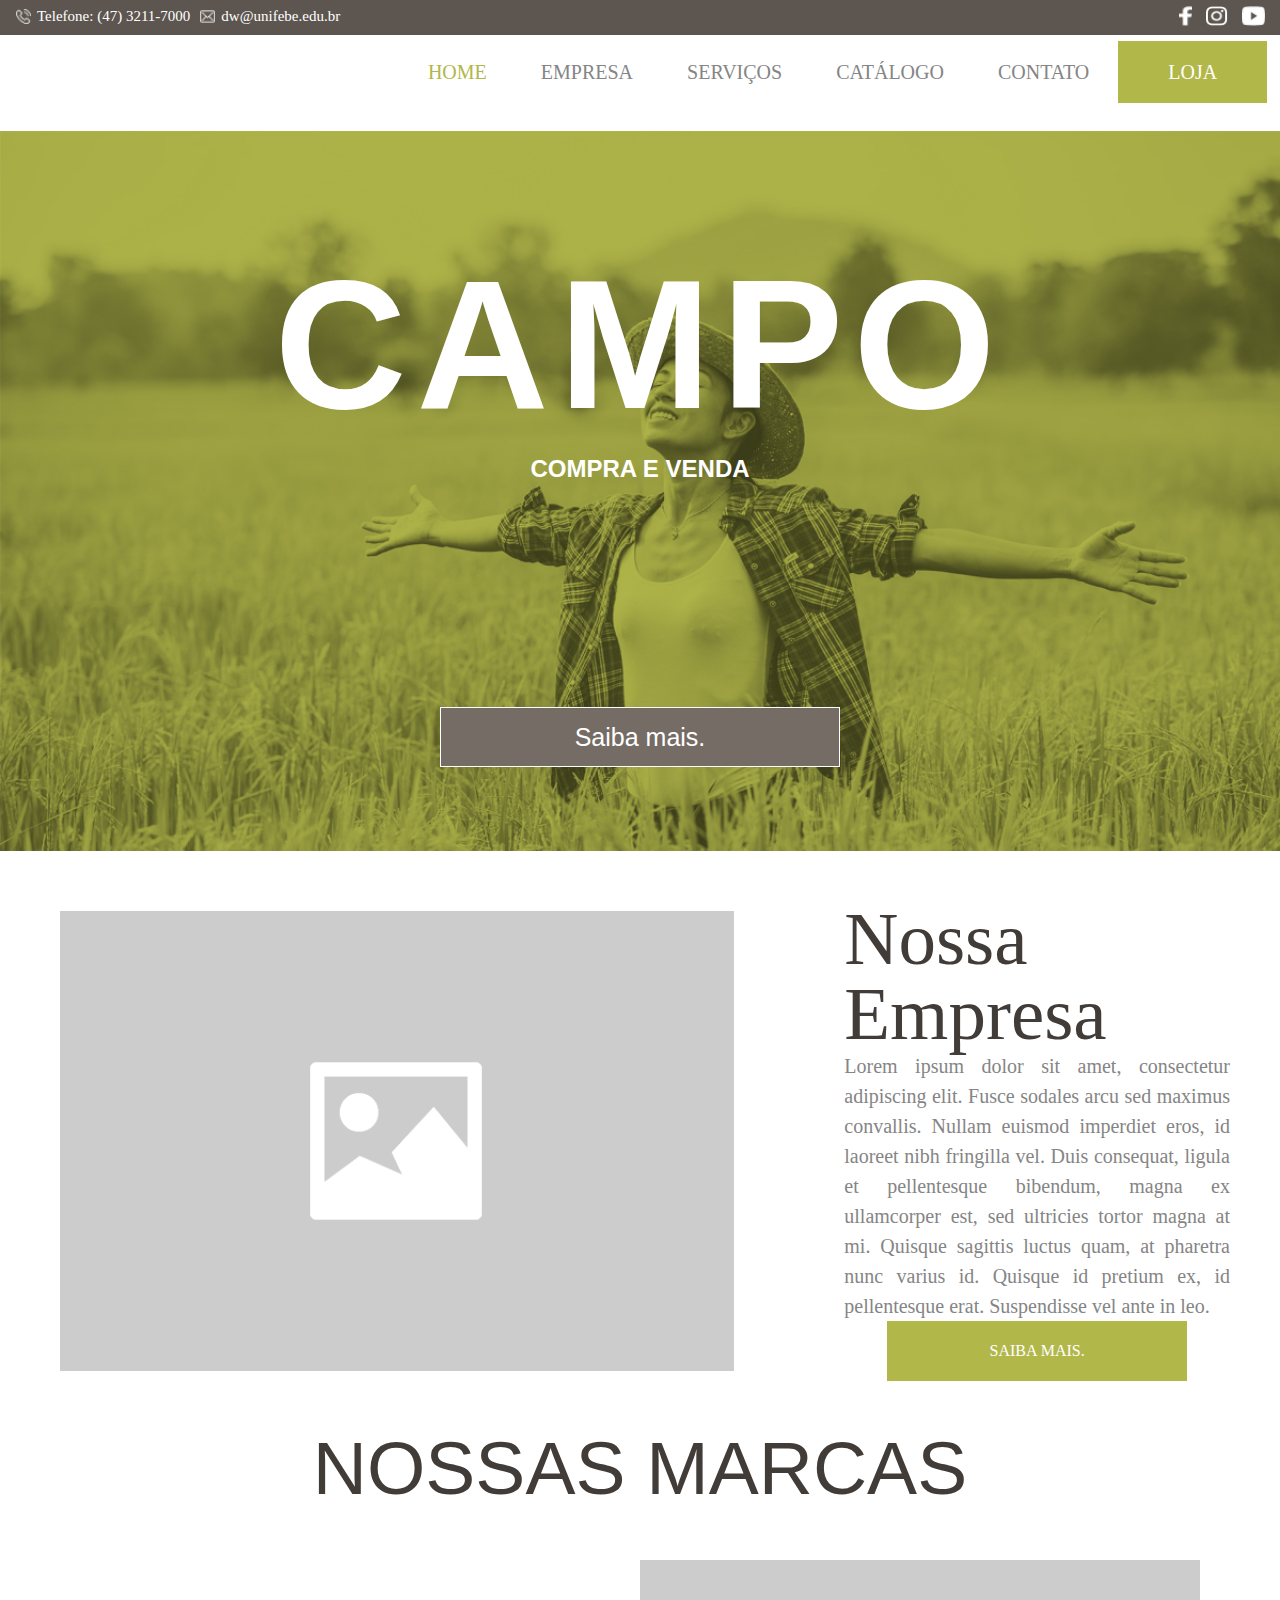
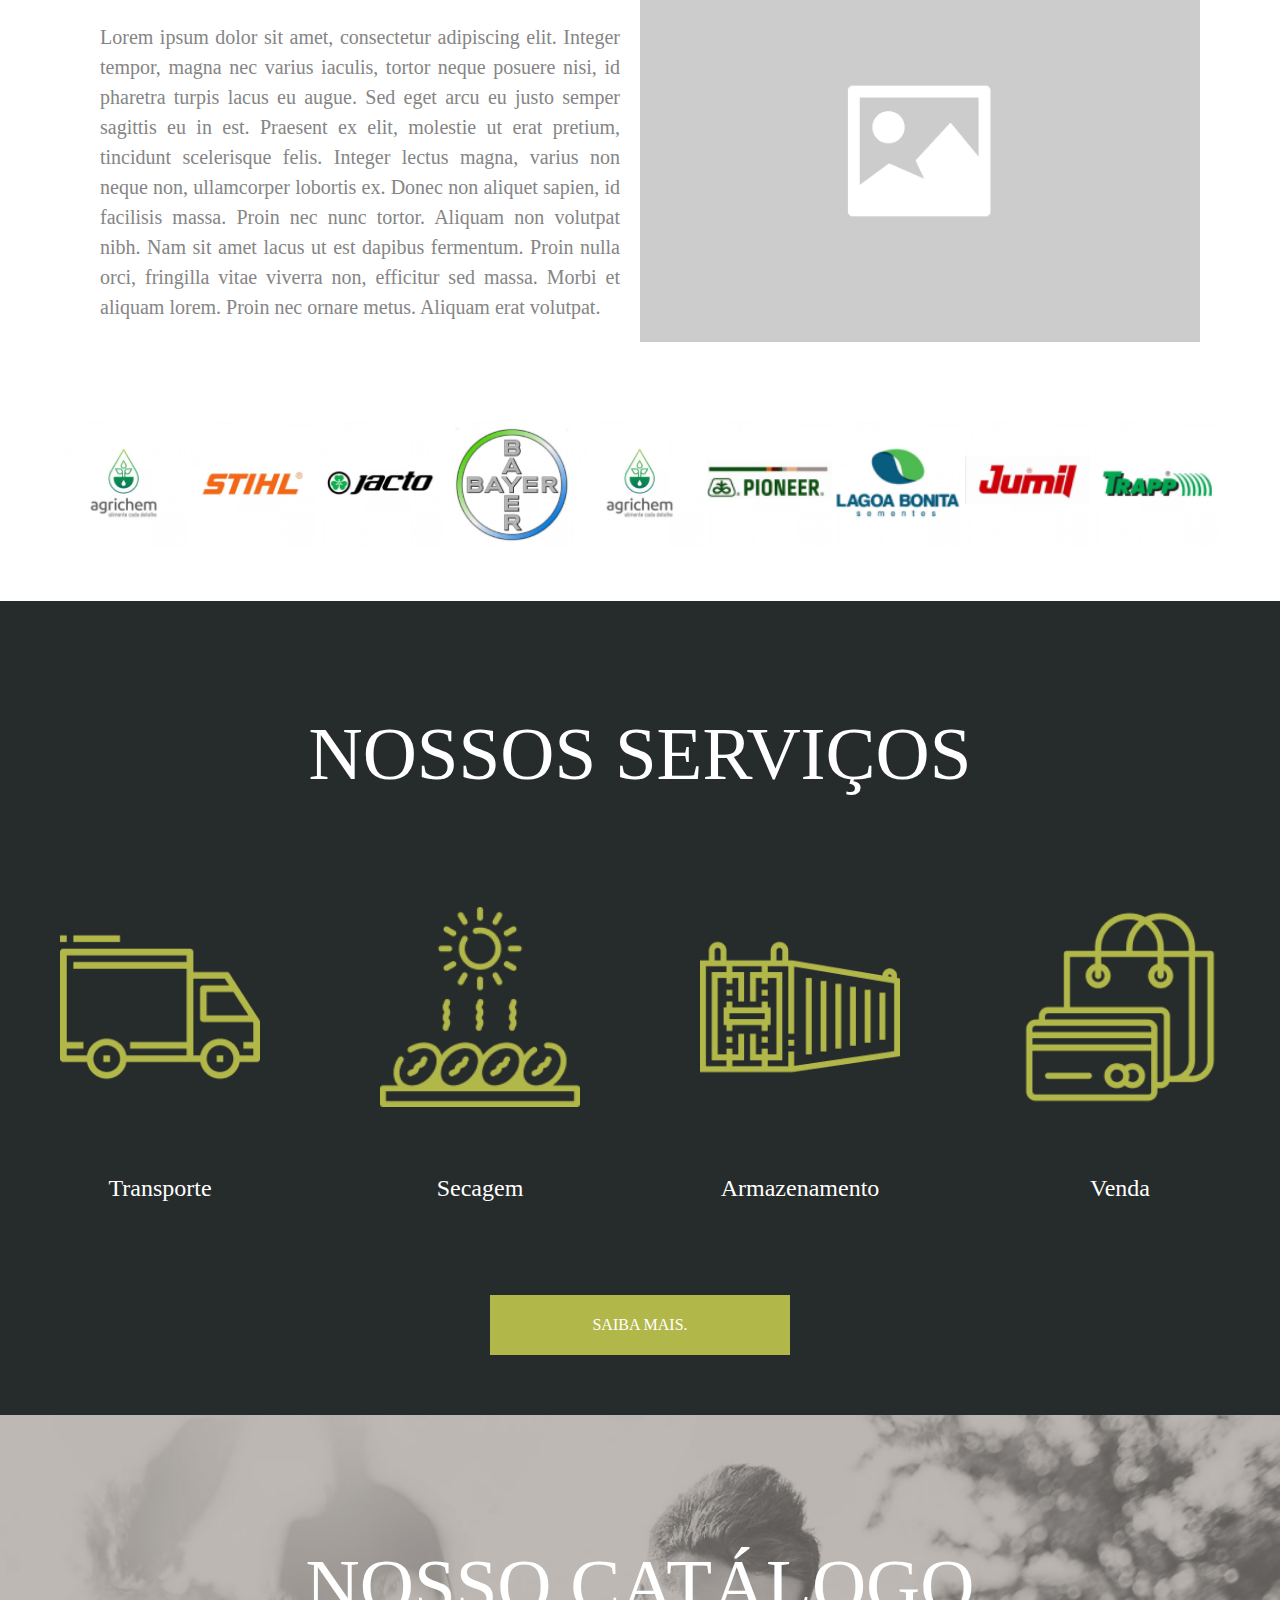
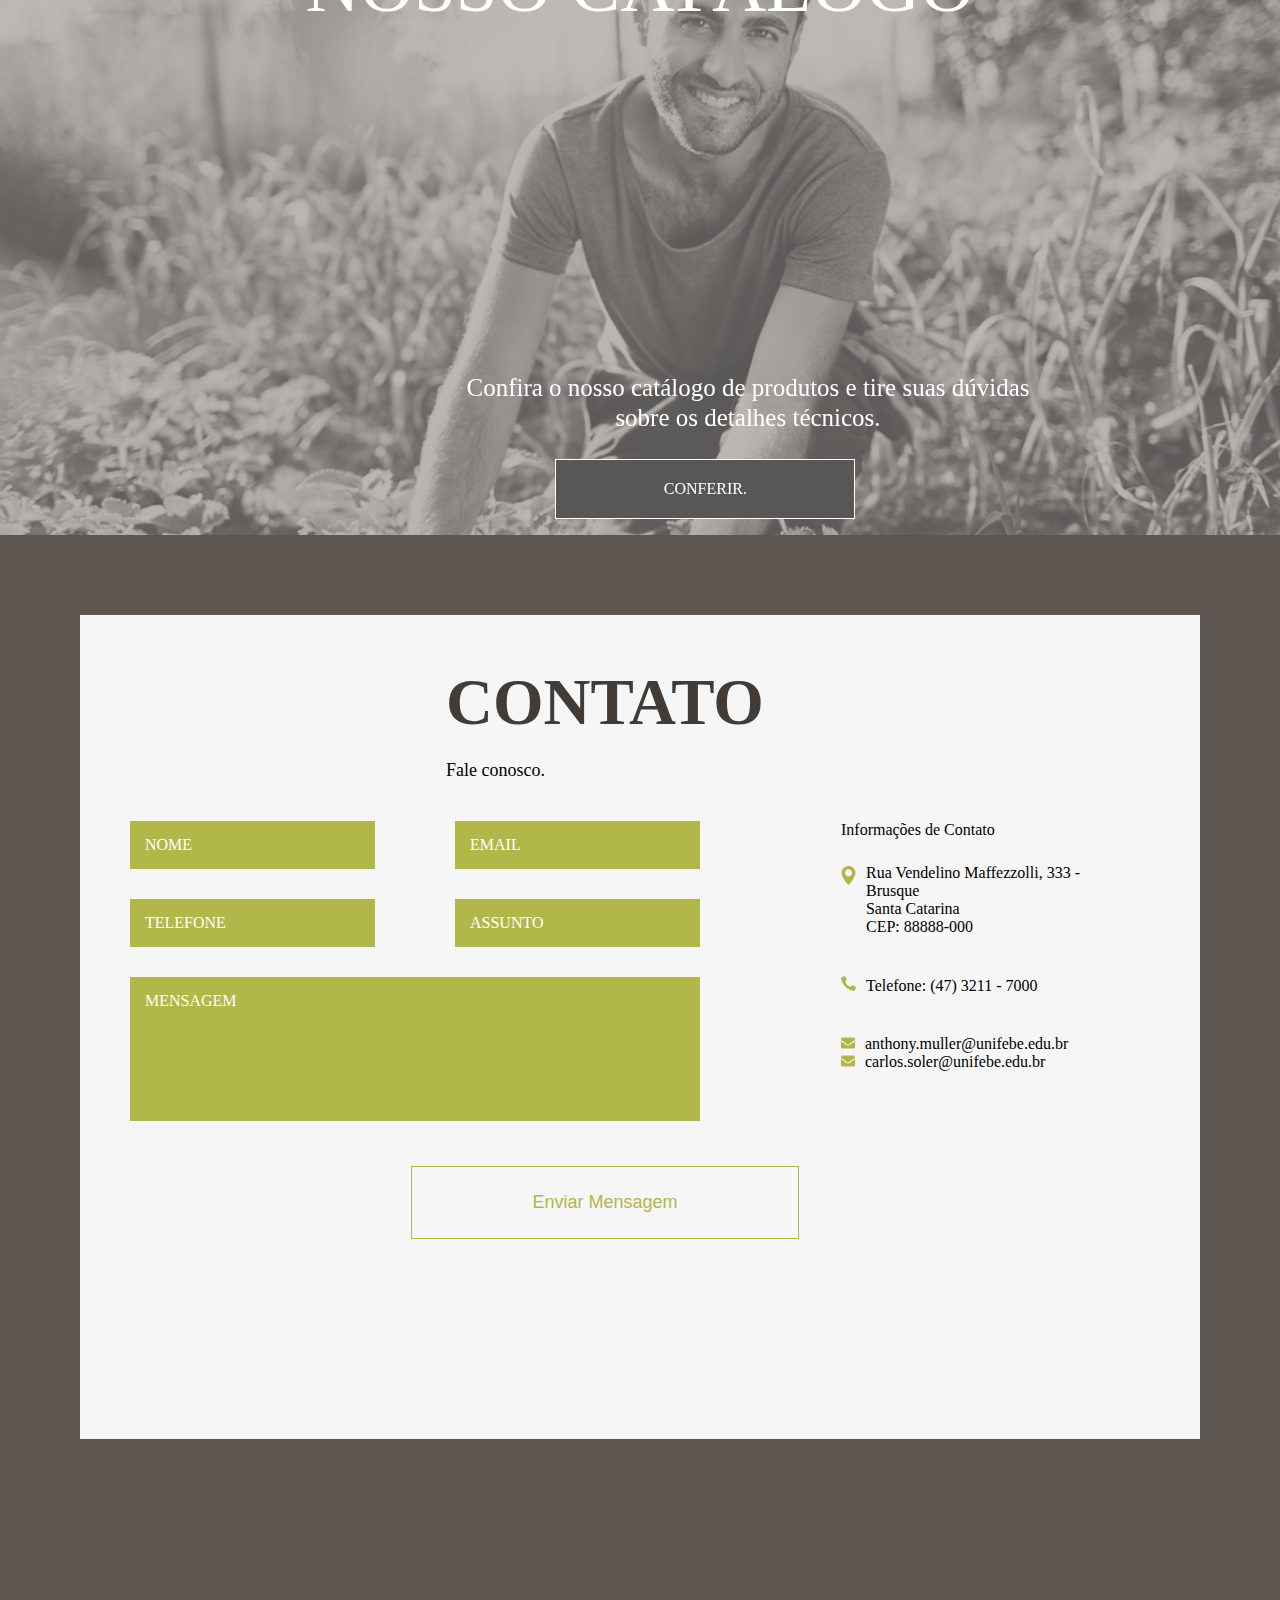
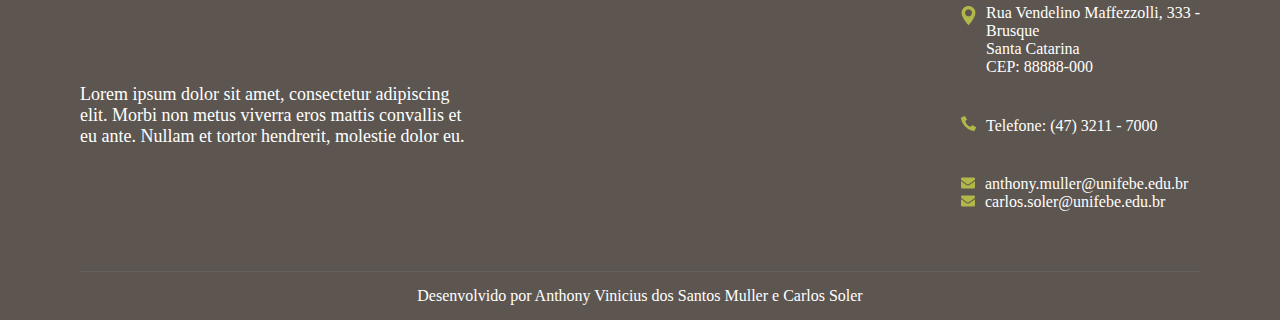
<file: index.html>
<!DOCTYPE html>
<html lang="pt-br">
<head>
    <meta charset="UTF-8">
    <meta http-equiv="X-UA-Compatible" content="IE=edge">
    <meta name="viewport" content="width=device-width, initial-scale=1.0">
    <link rel="stylesheet" href="index.css">
    <script src="./header/element.js"></script>
    <script src="./footer/element.js"></script>
    <script src="./banner/element.js"></script>
    <script src="./form/element.js"></script>

    <title>Inicio</title>
</head>
<body>
    <app-header></app-header>

    <main>
        <session id="banner-main">
            <div class="banner-content">
                <h1>CAMPO</h1>
                <h2>COMPRA E VENDA</h2>
                <button href="">Saiba mais.</button>
            </div>
        </session>

        <section class="our-company">
            <img src="./resources/images/nothing.svg" alt="not loaded">

            <div>
                <h2>Nossa Empresa</h2>
                <p>Lorem ipsum dolor sit amet, consectetur adipiscing elit. Fusce sodales arcu sed maximus convallis. Nullam euismod imperdiet eros, id laoreet nibh fringilla vel. Duis consequat, ligula et pellentesque bibendum, magna ex ullamcorper est, sed ultricies tortor magna at mi. Quisque sagittis luctus quam, at pharetra nunc varius id. Quisque id pretium ex, id pellentesque erat. Suspendisse vel ante in leo.</p>
                <!-- TODO - Centralizar melhor o botao -->
                <a class="default-btn" href="company.html">SAIBA MAIS.</a>
            </div>
        </section>
        
        <section class="our-brands-container">
            <h1>NOSSAS MARCAS</h1>
            <div class="our-brands">
                <p>Lorem ipsum dolor sit amet, consectetur adipiscing elit. Integer tempor, magna nec varius iaculis, tortor neque posuere nisi, id pharetra turpis lacus eu augue. Sed eget arcu eu justo semper sagittis eu in est. Praesent ex elit, molestie ut erat pretium, tincidunt scelerisque felis. Integer lectus magna, varius non neque non, ullamcorper lobortis ex. Donec non aliquet sapien, id facilisis massa. Proin nec nunc tortor. Aliquam non volutpat nibh. Nam sit amet lacus ut est dapibus fermentum. Proin nulla orci, fringilla vitae viverra non, efficitur sed massa. Morbi et aliquam lorem. Proin nec ornare metus. Aliquam erat volutpat.</p>
                <img src="./resources/images/nothing.svg" alt="not loaded">
            </div>
            <div class="our-brands-images-list">
                <ul>
                    <li><img src="./resources/images/23.png" alt="Agrichem"></li>
                    <li><img src="./resources/images/20_1.png" alt="Sthil"></li>
                    <li><img src="./resources/images/21.png" alt="Jacto"></li>
                    <li><img src="./resources/images/22.png" alt="Bayer"></li>
                    <li><img src="./resources/images/23.png" alt="Anauger"></li>
                    <li><img src="./resources/images/24.png" alt="Pioneer"></li>
                    <li><img src="./resources/images/25.png" alt="Lagoa Bonita"></li>
                    <li><img src="./resources/images/26.png" alt="Jumil"></li>
                    <li><img src="./resources/images/27.png" alt="Trapp"></li>
                </ul>
            </div>
        </section>

        <section class="our-services-container">
            <h1>NOSSOS SERVIÇOS</h1>
            <div class="our-services-images-list">
                <div class="our-services-image">
                    <img src="./resources/images/truck 1.png" alt="Caminhão">
                    <p>Transporte</p>
                </div>
                <div class="our-services-image">
                    <img src="./resources/images/dry 1.png" alt="Secagem">
                    <p>Secagem</p>
                </div>
                <div class="our-services-image">
                    <img src="./resources/images/container 1.png" alt="Armazenamento">
                    <p>Armazenamento</p>
                </div>
                <div class="our-services-image">
                    <img src="./resources/images/credit-card 1.png" alt="Venda">
                    <p>Venda</p>
                </div>
            </div>
            <a class="default-btn" href="services.html">SAIBA MAIS.</a>
        </section>

        <session id="our-catalog">
            <div class="our-catalog-container">
                <h1>NOSSO CATÁLOGO</h1>
                <div class="our-catalog-text">
                    <p>Confira o nosso catálogo de produtos e tire suas dúvidas sobre os detalhes técnicos.</p>
                </div>
                <div class="our-catalog-button-container">
                    <a href="#">
                        <a class="default-btn check" href="catalog.html">CONFERIR.</a>
                    </a>
                </div>
            </div>
        </session>
        <section>
            <app-form contact-info-up="true" title="CONTATO"></app-form>
        </section>
    </main>

    <app-footer></app-footer>
</body>
</html>
</file>
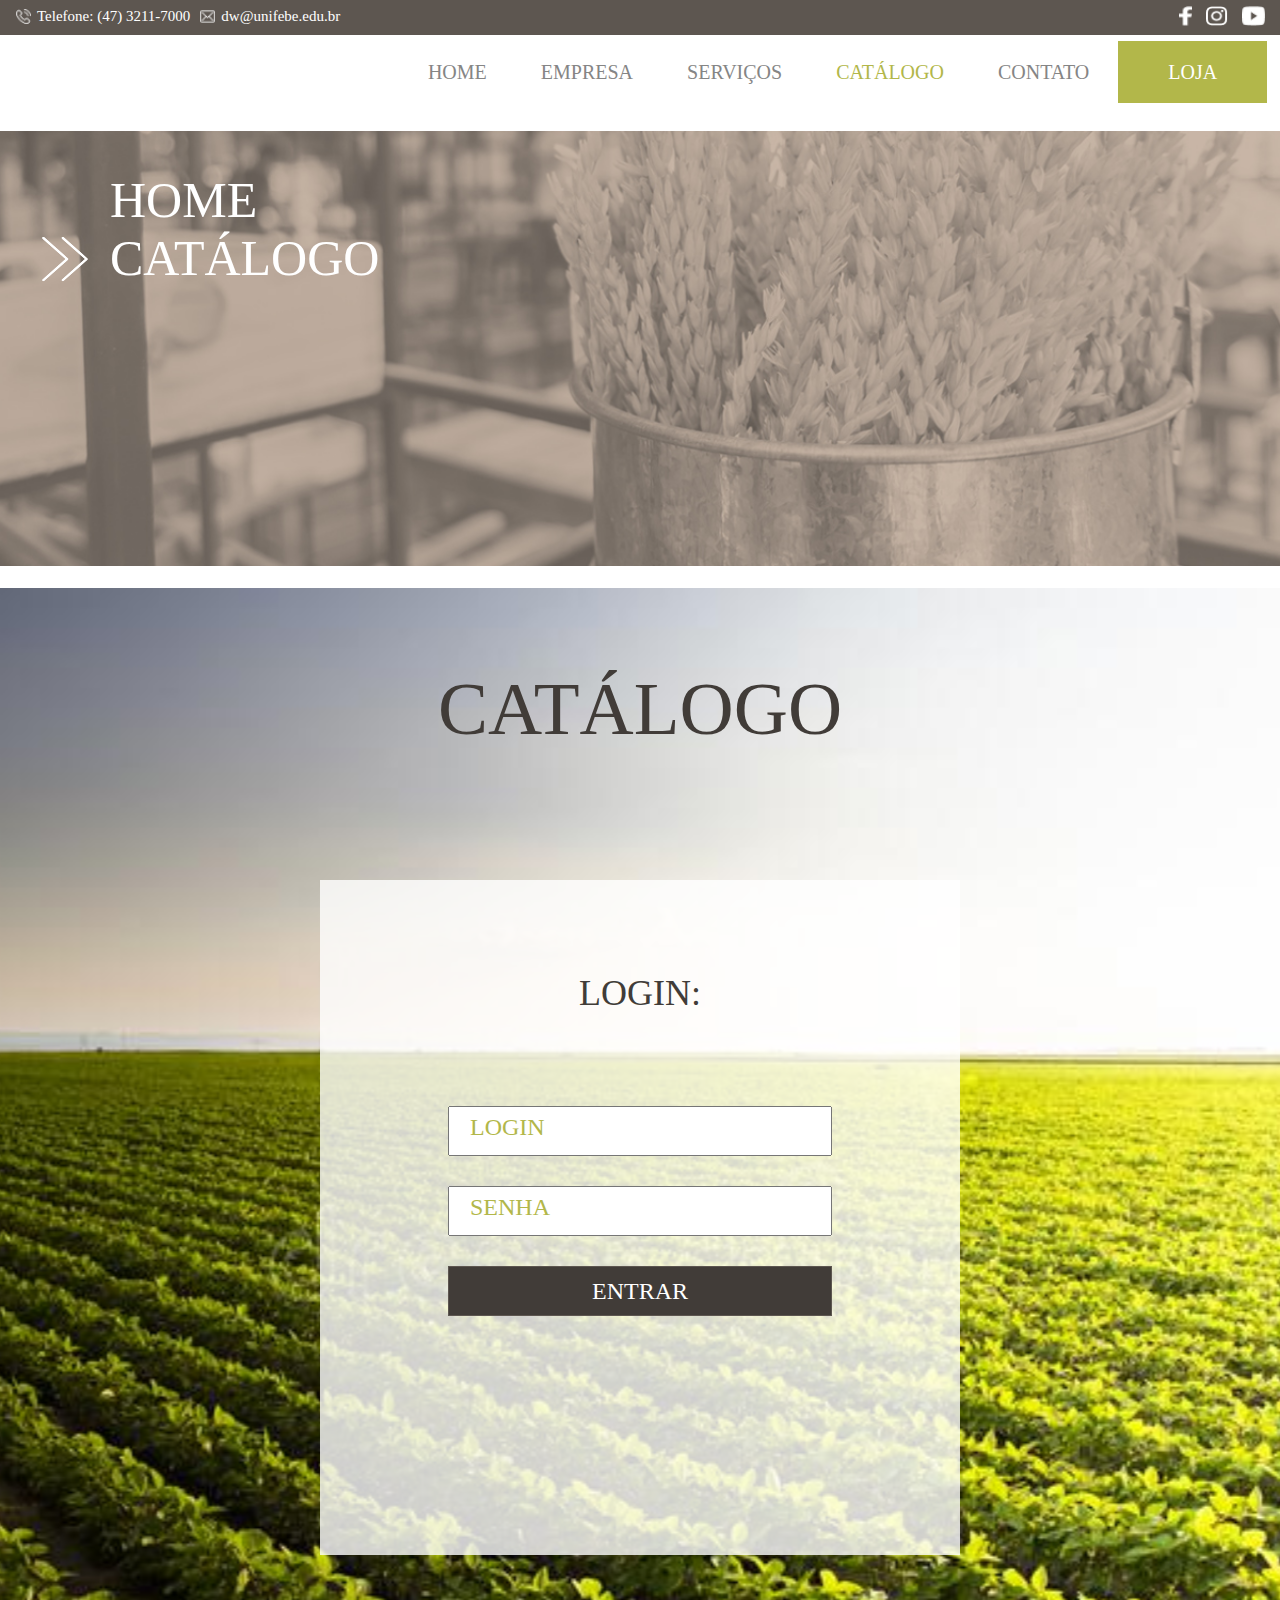
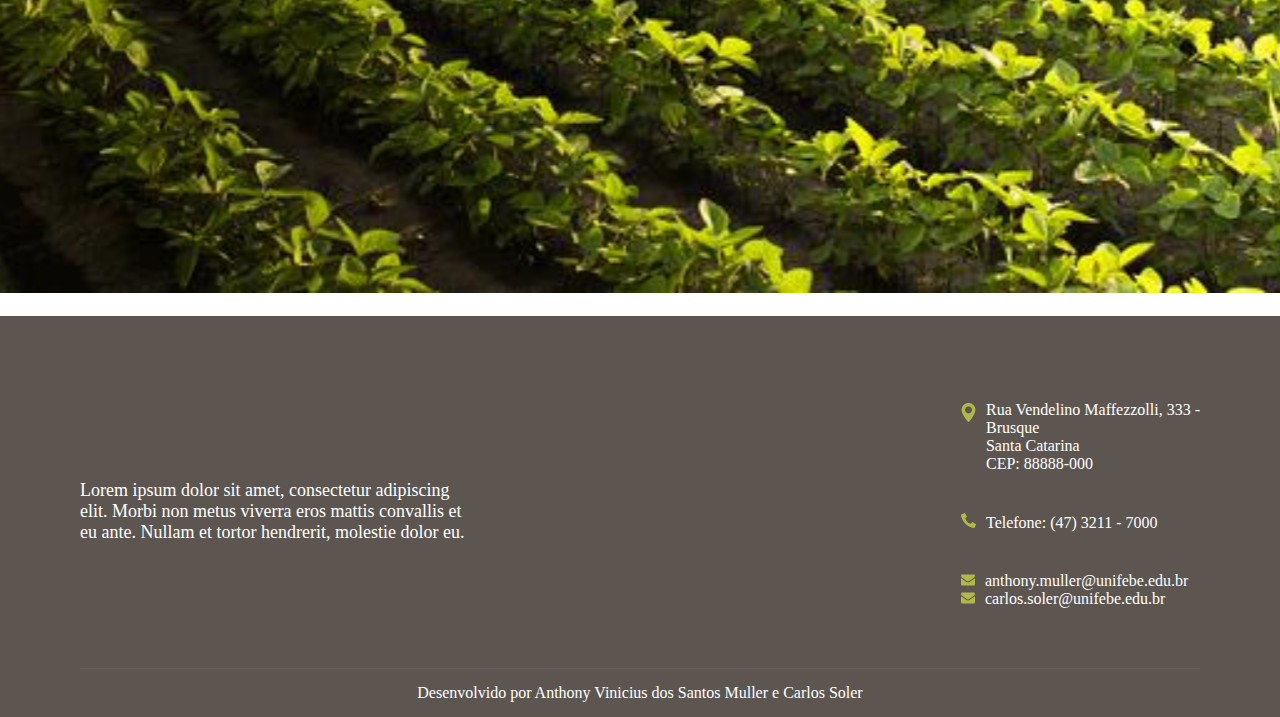
<file: catalog.html>
<!DOCTYPE html>
<html lang="en">
<head>
    <meta charset="UTF-8">
    <meta http-equiv="X-UA-Compatible" content="IE=edge">
    <meta name="viewport" content="width=device-width, initial-scale=1.0">
    
    <link rel="stylesheet" href="catalog.css">
    <script src="./header/element.js"></script>
    <script src="./footer/element.js"></script>
    <script src="./banner/element.js"></script>

    <title>Catálogo</title>
</head>
<body>
    <app-header></app-header>
    <main>
        <app-banner img="./resources/images/wheat-in-bucket.png" links='CATÁLOGO:catalog.html'></app-banner>
        <div class="form-catalog-container">
            <h1>CATÁLOGO</h1>
            <div class="form-login-container">
                <h3>LOGIN:</h3>
                <div class="form-login">
                    <form action="">
                        <input type="text" placeholder="LOGIN">
                        <input type="password" placeholder="SENHA">
                        <button type="submit">ENTRAR</button>
                    </form>
                </div>
            </div>
        </div>
    </main>
    <app-footer></app-footer>
</body>
</html>
</file>
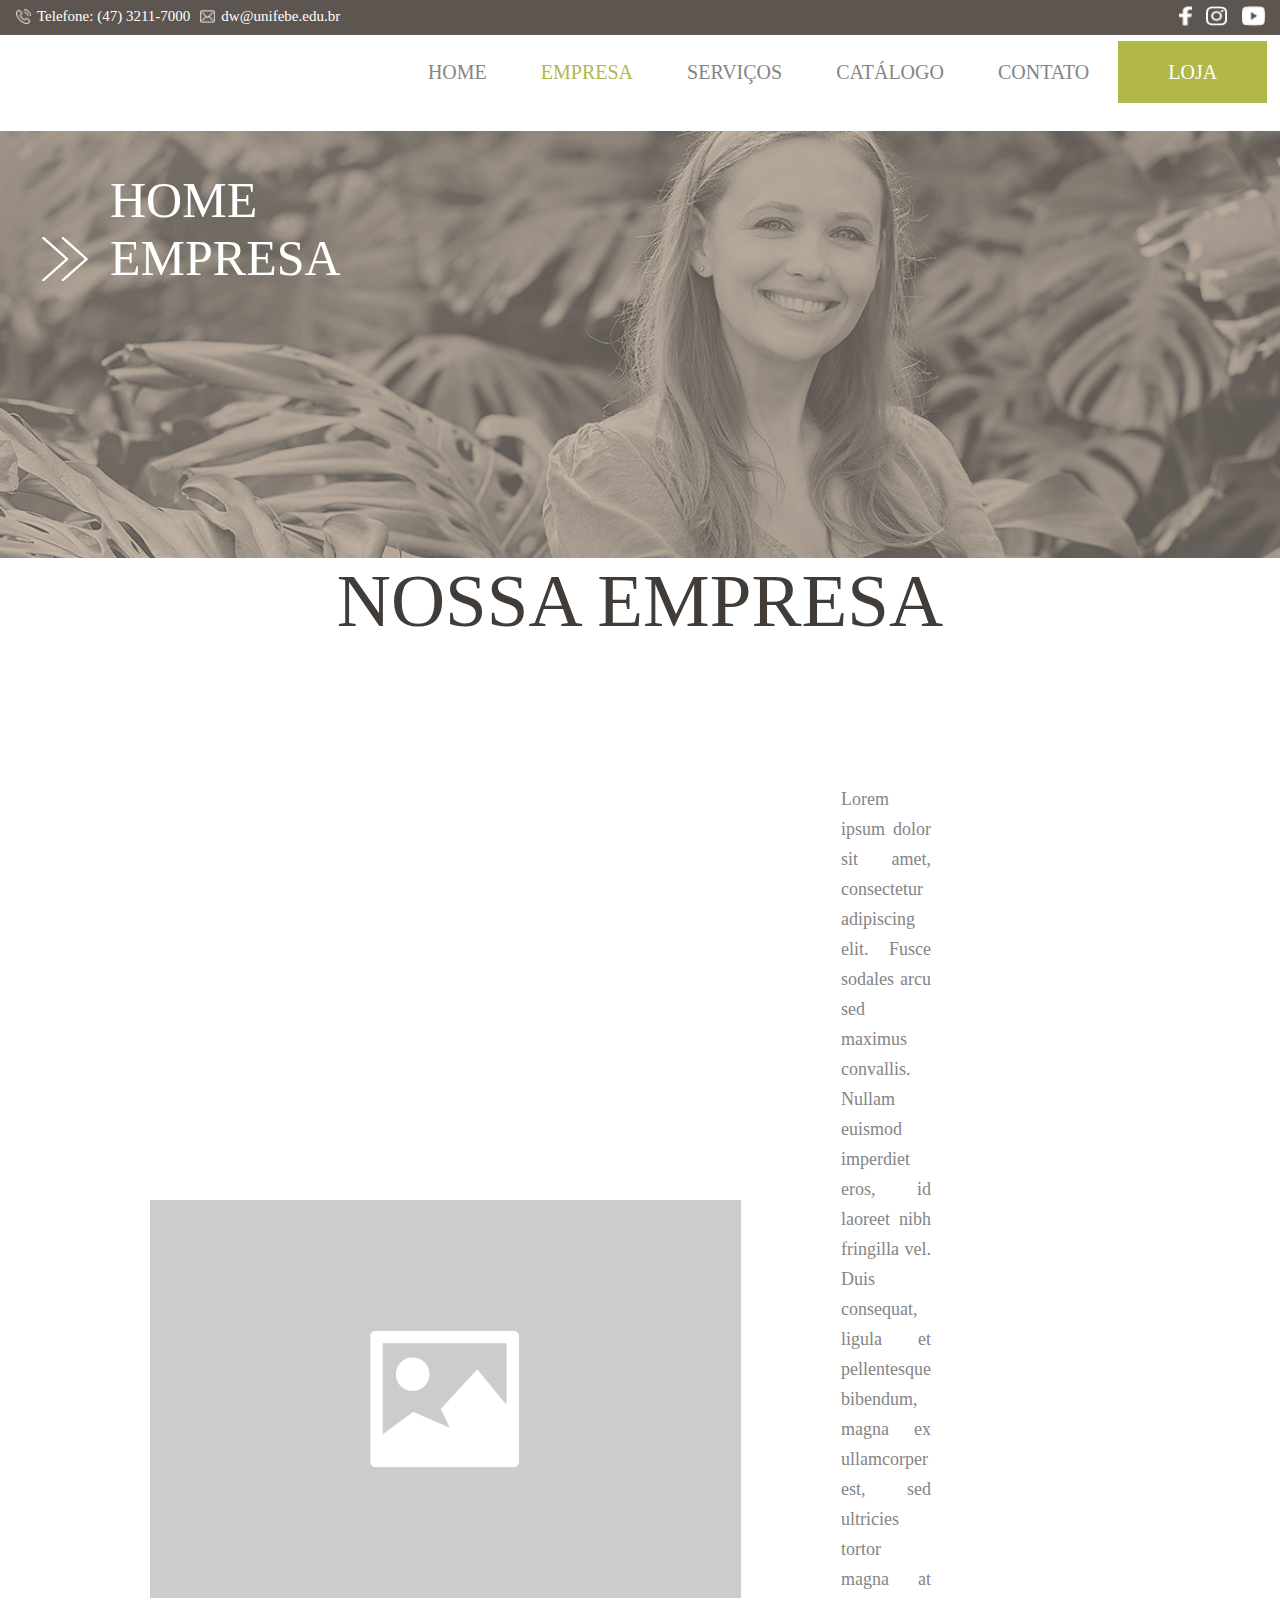
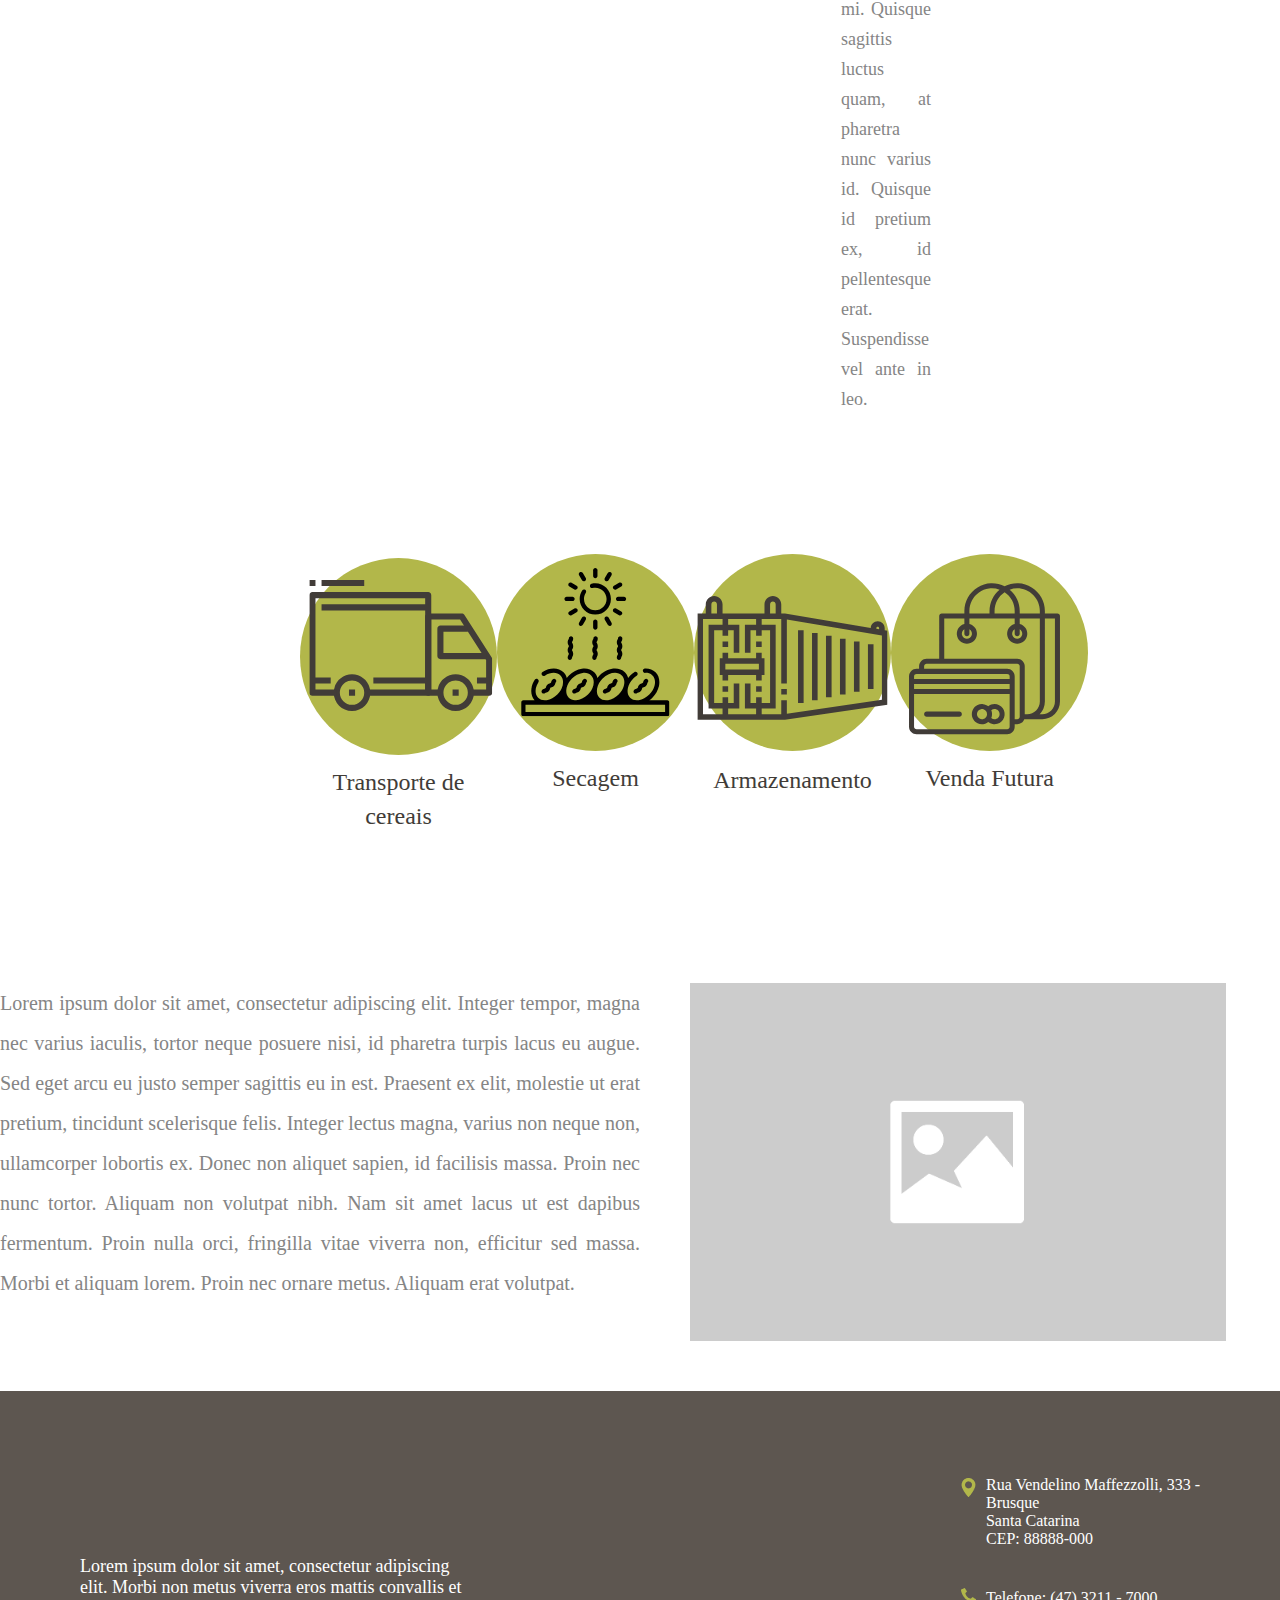
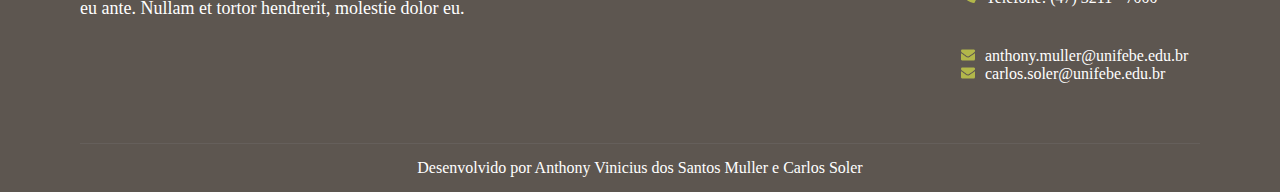
<file: company.html>
<!DOCTYPE html>
<html lang="en">
<head>
    <meta charset="UTF-8">
    <meta http-equiv="X-UA-Compatible" content="IE=edge">
    <meta name="viewport" content="width=device-width, initial-scale=1.0">
    <link rel="stylesheet" href="company.css">
    <script src="header/element.js"></script>
    <script src="footer/element.js"></script>
    <script src="banner/element.js"></script>

    <title>Empresa</title>
</head>
<body>
    <app-header></app-header>
    <app-banner img="./resources/images/woman-smiling.png" links='EMPRESA:company.html'></app-banner>
    <div class="our-company-container">
        <h1>NOSSA EMPRESA</h1>
        <div class="our-company-text">
            <img src="./resources/images/our-company.svg" alt="">
            <p>Lorem ipsum dolor sit amet, consectetur adipiscing elit. Fusce sodales arcu sed maximus convallis. Nullam euismod imperdiet eros, id laoreet nibh fringilla vel. Duis consequat, ligula et pellentesque bibendum, magna ex ullamcorper est, sed ultricies tortor magna at mi. Quisque sagittis luctus quam, at pharetra nunc varius id. Quisque id pretium ex, id pellentesque erat. Suspendisse vel ante in leo.</p>
        </div>
        <div class="our-services-container">
            <div class="images-services-container">
                <div class="images">
                    <img src="./resources/images/truck.svg" alt="">
                    <p>Transporte de cereais</p>
                </div>
                <div class="images">
                    <img src="./resources/images/dry.svg" alt="">
                    <p>Secagem</p>
                </div>
                <div class="images">
                    <img src="./resources/images/container.svg" alt="">
                    <p>Armazenamento</p>
                </div>
                <div class="images">
                    <img src="./resources/images/credit-card.svg" alt="">
                    <p>Venda Futura</p>
                </div>
            </div>
        </div>
        <div class="our-brands">
            <p>Lorem ipsum dolor sit amet, consectetur adipiscing elit. Integer tempor, magna nec varius iaculis, tortor neque posuere nisi, id pharetra turpis lacus eu augue. Sed eget arcu eu justo semper sagittis eu in est. Praesent ex elit, molestie ut erat pretium, tincidunt scelerisque felis. Integer lectus magna, varius non neque non, ullamcorper lobortis ex. Donec non aliquet sapien, id facilisis massa. Proin nec nunc tortor. Aliquam non volutpat nibh. Nam sit amet lacus ut est dapibus fermentum. Proin nulla orci, fringilla vitae viverra non, efficitur sed massa. Morbi et aliquam lorem. Proin nec ornare metus. Aliquam erat volutpat.</p>
            <img src="./resources/images/our-company-image-2.svg" alt="not loaded">
        </div>
    </div>
    <app-footer></app-footer>
</body>
</html>
</file>
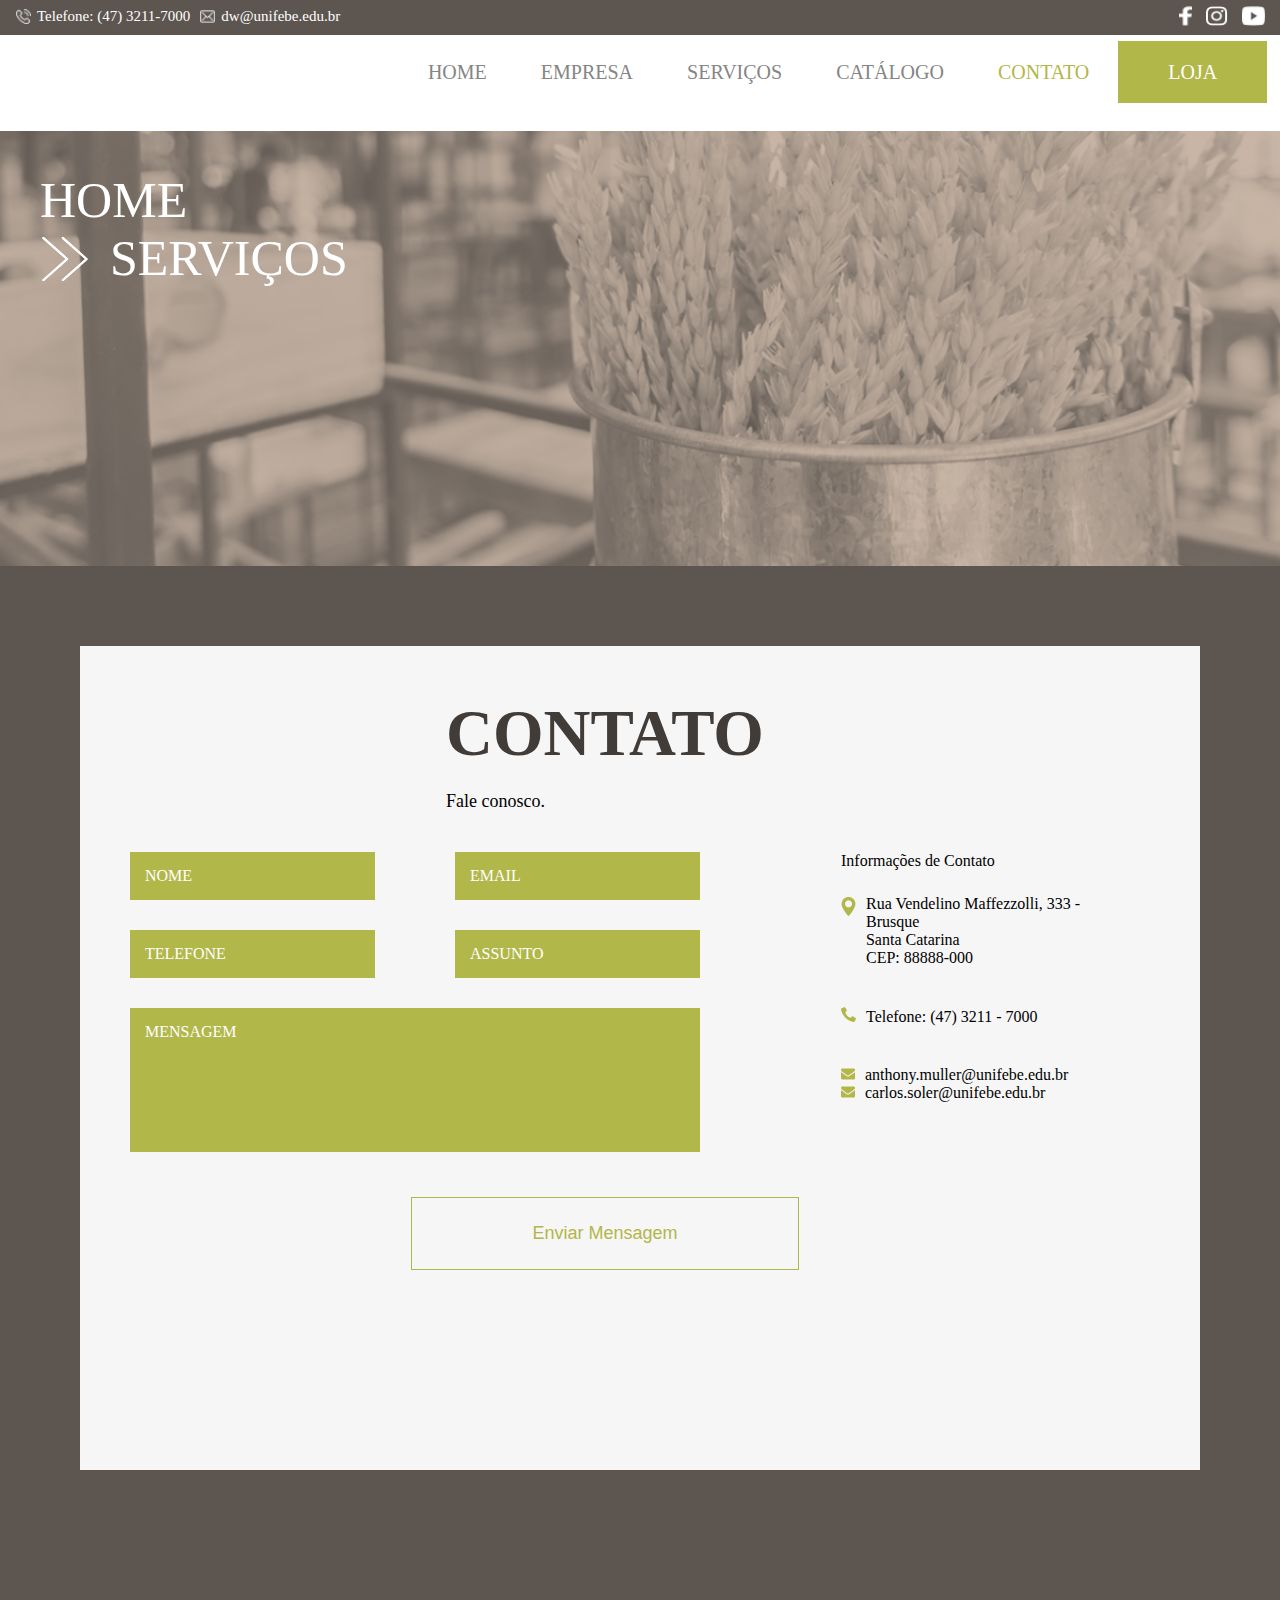
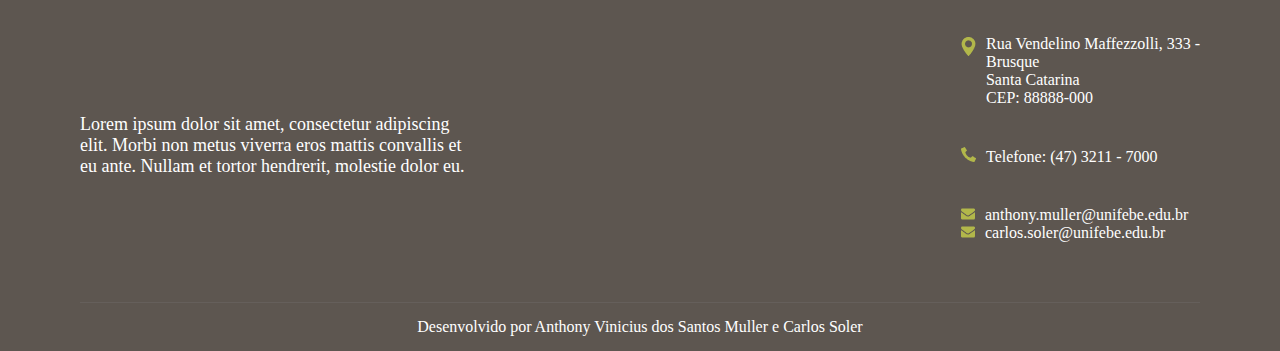
<file: contact.html>
<!DOCTYPE html>
<html lang="pt-br">
<head>
    <meta charset="UTF-8">
    <meta http-equiv="X-UA-Compatible" content="IE=edge">
    <meta name="viewport" content="width=device-width, initial-scale=1.0">
    <link rel="stylesheet" href="contact.css">
    <script src="./header/element.js"></script>
    <script src="./footer/element.js"></script>
    <script src="./banner/element.js"></script>
    <script src="./form/element.js"></script>

    <title>Inicio</title>
</head>
<body>
    <app-header></app-header>

    <main>
        <app-banner img="./resources/images/wheat-in-bucket.png" links='SERVIÇOS:services.html'></app-banner>
        <app-form contact-info-up="true" title="CONTATO"></app-form>
    </main>

    <app-footer></app-footer>
</body>
</html>
</file>
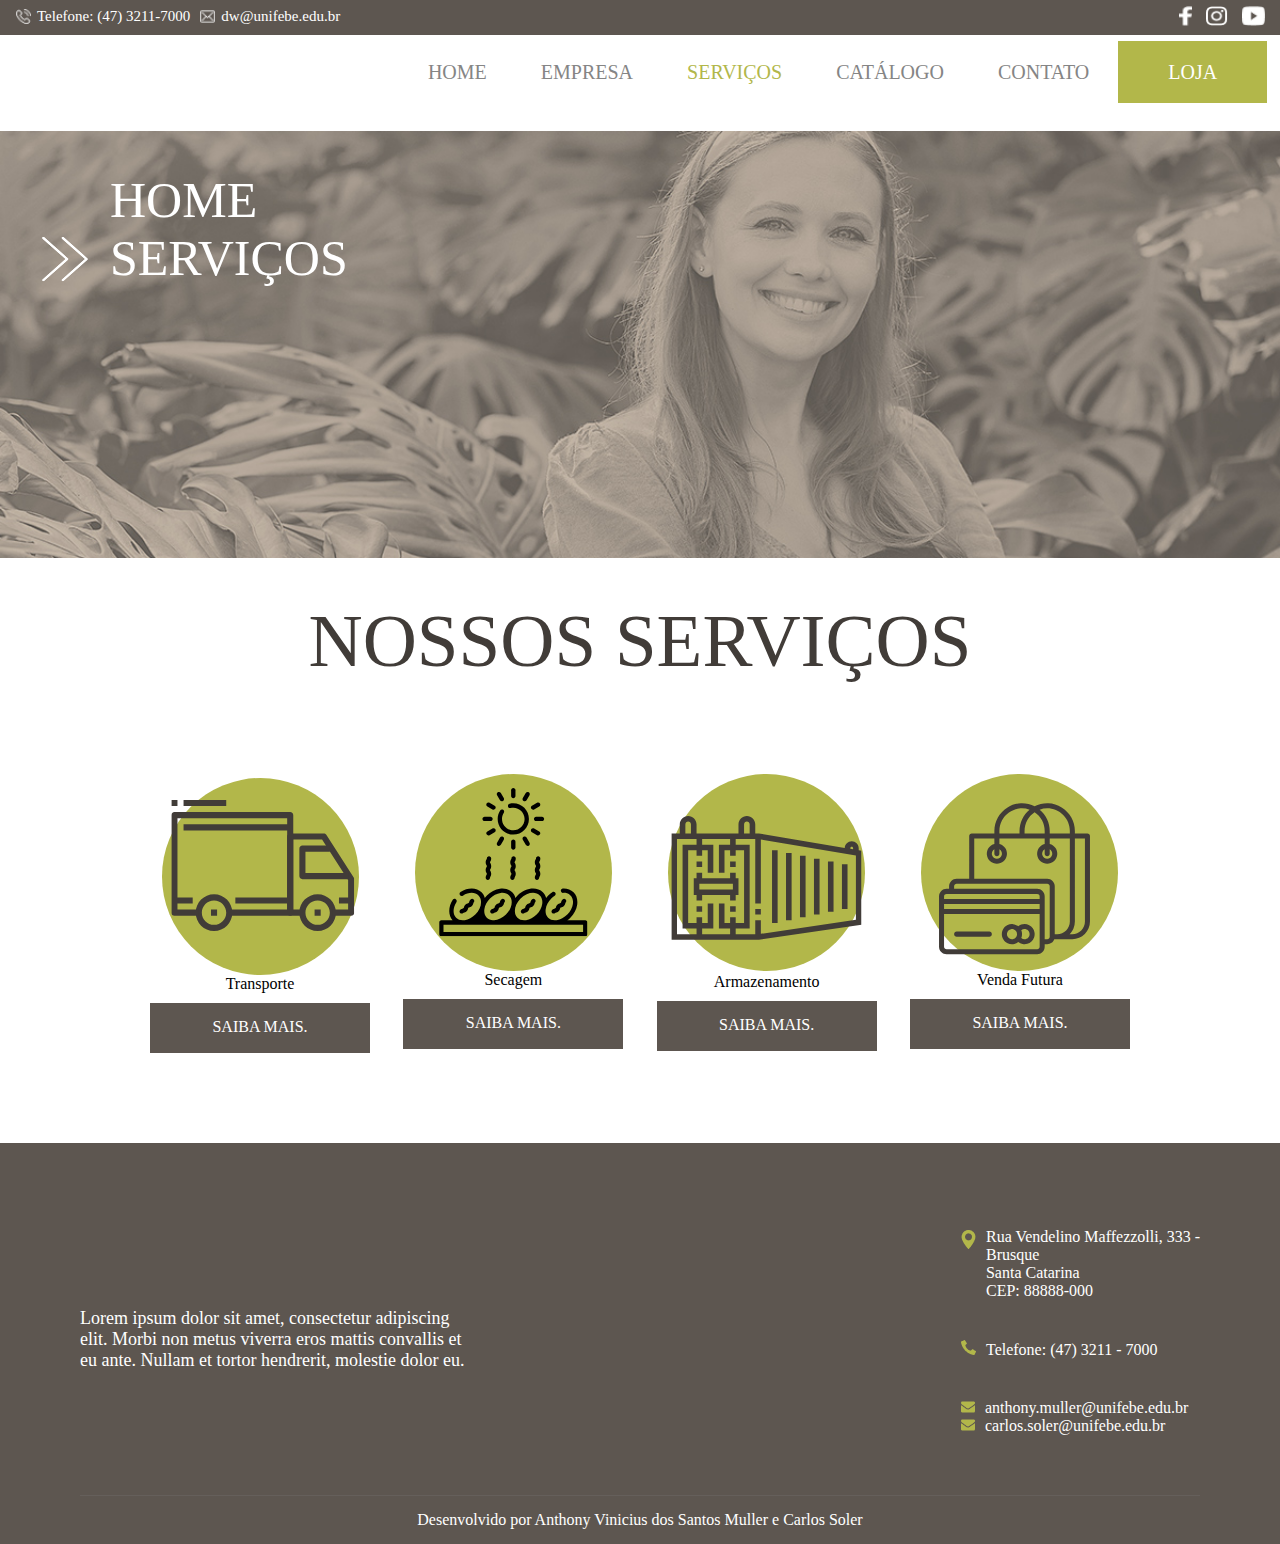
<file: services.html>
<!DOCTYPE html>
<html lang="pt-br">
<head>
    <meta charset="UTF-8">
    <meta http-equiv="X-UA-Compatible" content="IE=edge">
    <meta name="viewport" content="width=device-width, initial-scale=1.0">
    <link rel="stylesheet" href="services.css">
    <script src="./header/element.js"></script>
    <script src="./footer/element.js"></script>
    <script src="./banner/element.js"></script>

    <title>Inicio</title>
</head>
<body>
    <app-header></app-header>

    <main>
        <app-banner img="./resources/images/woman-smiling.png" links='SERVIÇOS:services.html'></app-banner>
        <div class="our-services-container">
            <h1>NOSSOS SERVIÇOS</h1>
            <div class="images-services-container">
                <div class="images">
                    <img src="./resources/images/truck.svg" alt="">
                    <p>Transporte</p>
                    <a class="button-img" href="shipping.html">SAIBA MAIS.</a>
                </div>
                <div class="images">
                    <img src="./resources/images/dry.svg" alt="">
                    <p>Secagem</p>
                    <a class="button-img" href="shipping.html">SAIBA MAIS.</a>
                </div>
                <div class="images">
                    <img src="./resources/images/container.svg" alt="">
                    <p>Armazenamento</p>
                    <a class="button-img" href="shipping.html">SAIBA MAIS.</a>
                </div>
                <div class="images">
                    <img src="./resources/images/credit-card.svg" alt="">
                    <p>Venda Futura</p>
                    <a class="button-img" href="shipping.html">SAIBA MAIS.</a>
                </div>
            </div>
        </div>
    </main>

    <app-footer></app-footer>
</body>
</html>
</file>
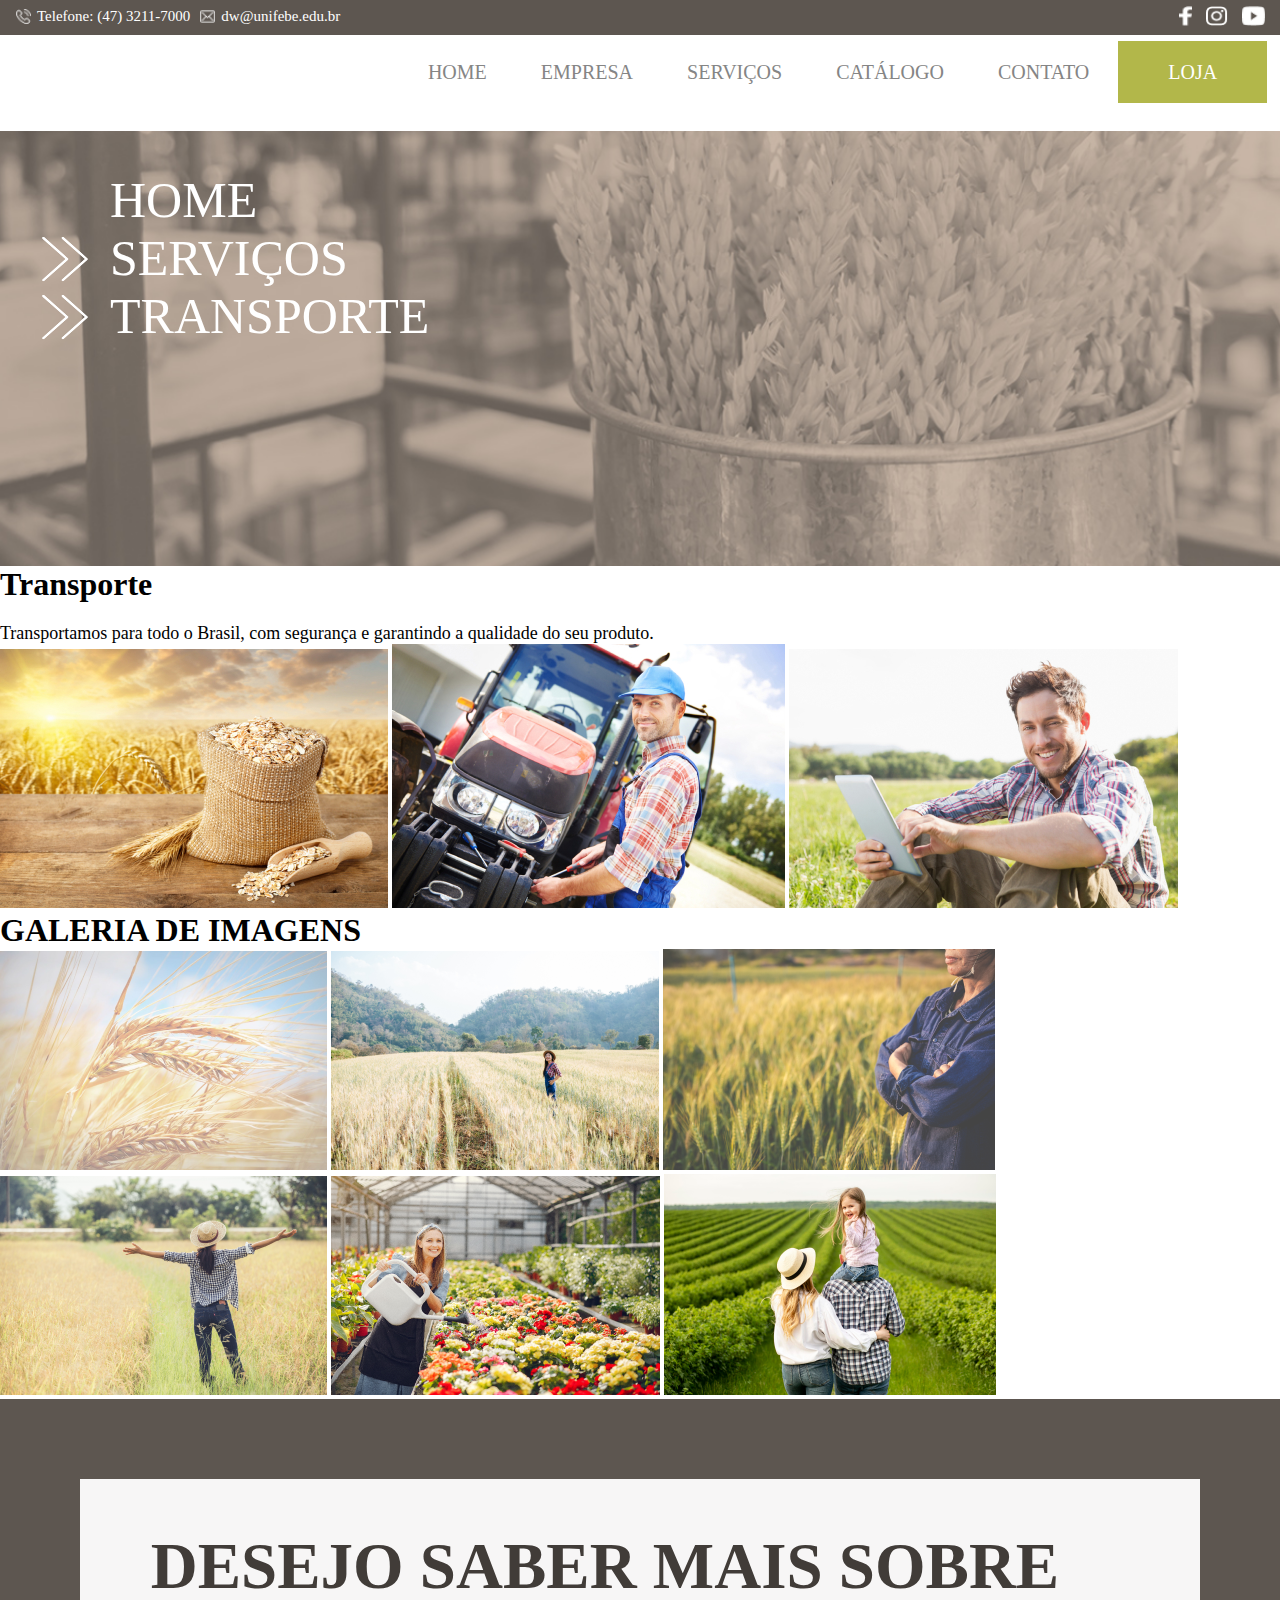
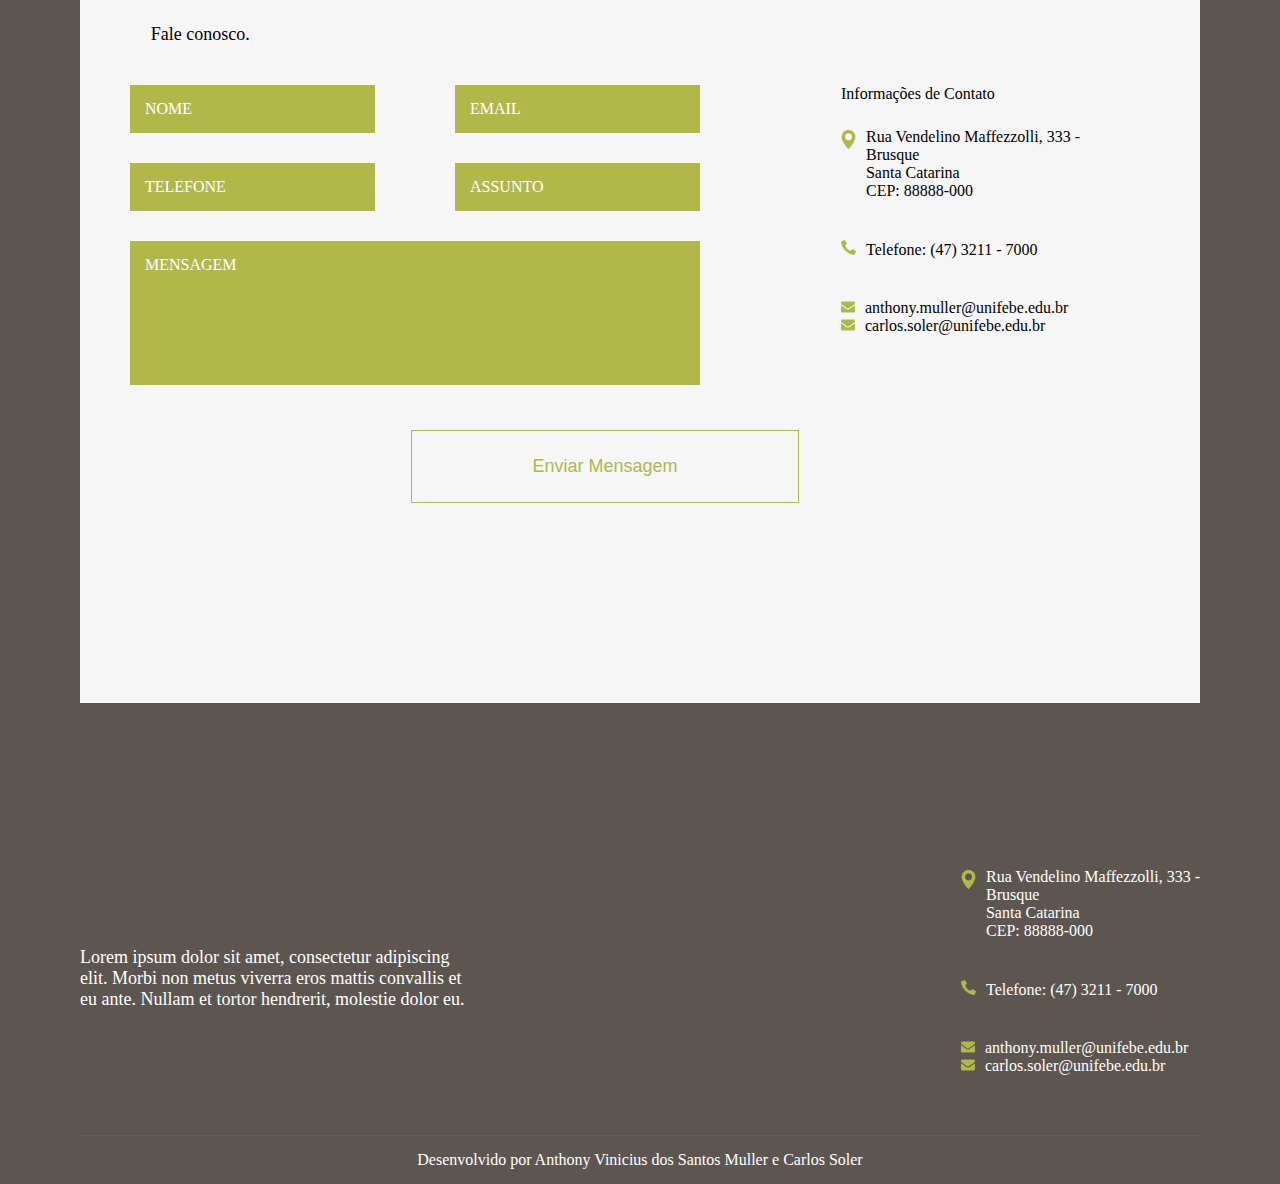
<file: shipping.html>
<!DOCTYPE html>
<html lang="pt-br">
<head>
    <meta charset="UTF-8">
    <meta http-equiv="X-UA-Compatible" content="IE=edge">
    <meta name="viewport" content="width=device-width, initial-scale=1.0">
    <link rel="stylesheet" href="shipping.css">
    <script src="./header/element.js"></script>
    <script src="./footer/element.js"></script>
    <script src="./banner/element.js"></script>
    <script src="./form/element.js"></script>

    <title>Inicio</title>
</head>
<body>
    <app-header></app-header>

    <main>
        <section>
            <app-banner img="./resources/images/wheat-in-bucket.png" links='SERVIÇOS:services.html, TRANSPORTE:shipping.html'></app-banner>
        </section>
        
        <section class="shipping">
            <h1 class="title">Transporte</h1>
            <p class="sub-title">Transportamos para todo o Brasil, com segurança e garantindo a qualidade do seu produto.</p>
            <div>
                <img src="./resources/images/farm-wheat.jpg" alt="wheat">
                <img src="./resources/images/farm-truck.jpg" alt="farm truck">
                <img src="./resources/images/guy-with-tablet.jpg" alt="tablet">
            </div>
        </section>

        <section class="gallery">
            <h1 class="title">GALERIA DE IMAGENS</h1>
            <div>
                <img src="./resources/images/wheat.png" alt="wheat">
                <img src="./resources/images/standing-in-wheat-2.png" alt="standing-in-wheat">
                <img src="./resources/images/standing-in-wheat.png" alt="standing-in-wheat">
                <img src="./resources/images/walking-in-wheat.png" alt="walking-in-wheat">
                <img src="./resources/images/watering-flowers.png" alt="watering-flowers">
                <img src="./resources/images/family-in-field.png" alt="family-in-field">
            </div>
        </section>
        
        <section>
            <app-form contact-info-up="true" title="DESEJO SABER MAIS SOBRE"></app-form>
        </section>
    </main>

    <app-footer></app-footer>
</body>
</html>
</file>
<file: index.css>
* {
    margin: 0;
    padding: 0;
    box-sizing: border-box;
    text-decoration: none;
}

.banner-content {
    position: relative;
    display: flex;
    justify-content: center;
    background-image: url(./resources/images/banner-01.png);
    background-repeat: no-repeat;
    background-size: 100%;
    height: 80vh;
    color: white;
    font-family: 'BenchNine', sans-serif;
    font-style: normal;
    text-align: center;
}

.banner-content h1 {
    position: absolute;
    top: 10%;
    font-size: 183px;
    line-height: 284px;
    letter-spacing: 10px;
}

.banner-content h2 {
    position: absolute;
    top: 45%;
}

.banner-content button {
    color: white;
    position: absolute;
    top: 80%;
    width: 400px;
    font-size: 25px;
    height: 60px;
    background: #756C66;
    border: 1px solid #FFFFFF;
}
.our-brands {
    max-width: 1500px;
    margin: auto;
}
.our-company {
    display: flex;
    height: 580px;
}

.our-company img {
    flex-basis: 80%;
    padding: 60px;
}

.our-company div {
    width: 100%;
    padding: 50px;
    color: rgba(133, 133, 133, 1);
    display: flex;
    flex-direction: column;
    justify-content: space-between;
}

.our-company h2 {
    font-family: 'BenchNine';
    font-style: normal;
    font-weight: 400;
    font-size: 75px;
    line-height: 75px;
    color: #413C38;
}

.our-brands p { 
    font-family: 'Roboto';
    font-style: normal;
    font-weight: 400;
    font-size: 20px;
    line-height: 40px;
    text-align: justify;
    color: #858585;
}

.our-company p {
    max-width: 600px;

    font-family: 'Roboto';
    font-style: normal;
    font-weight: 400;
    font-size: 20px;
    line-height: 30px;
    text-align: justify;
    color: #858585;
}

.default-btn {
    color: white;
    border: none;
    padding: 20px;
    width: 300px;
    margin: 0 auto;
    display: block;

    background: #B2B74A;
    border: 1px solid #B2B74A;
    border-radius: 0px;
    text-align: center;
}


.our-services-container {
    position: relative;
    background-color: #262B2B;
    padding: 60px;
}

.our-services-container h1 {
    font-family: 'BenchNine';
    font-style: normal;
    font-weight: 400;
    font-size: 75px;
    line-height: 86px;
    text-align: center;
    color: #FFFFFF;
    padding: 50px;
}

.our-services-images-list {
    display: flex;
    justify-content: center;
    padding-bottom: 40px;
}

.our-services-image img {
    height: 200px;
    object-fit: contain;
    margin: 60px;
}

.our-services-images-list p {
    font-family: 'BenchNine';
    font-style: normal;
    font-weight: 400;
    font-size: 24px;
    line-height: 34px;
    text-align: center;
    color: #FFFFFF;
    margin-bottom: 50px;
}

.our-catalog-container {
    filter: grayscale(70%);
    background-repeat: no-repeat;
    background-size: 100%;
    height: 80vh;
    background-image: url(./resources/images/guy-smilling.png);
}

.our-catalog-container h1 {
    text-align: center;
    padding: 150px;

    font-family: 'BenchNine';
    font-style: normal;
    font-weight: 400;
    font-size: 75px;
    line-height: 42px;
    color: #FFFFFF;
}

.our-catalog-text {
    position: relative;
    text-align: center;
    width: 600px;
    height: 50px;
    left: 35%;
    top: 30%;

    font-family: 'Roboto';
    font-style: normal;
    font-weight: 400;
    font-size: 25px;
    line-height: 30px;
    color: #FFFFFF;
}

.our-catalog-button-container {
    position: relative;
    left: 43%;
    top: 35%;
    width: 310px;
    height: 65px;
}

#our-catalog-more {
    width: 100%;
    height: 100%;
    background: #5D5650;
    border: 1px solid #FFFFFF;
    border-radius: 0px;
    color: #FFFFFF;
}


.our-brands-image {
    position: absolute;
    right: 100px;
    top: 160px;
    width: 605px;
    height: 403px;
}

.our-brands-image img {
    width: 605px;
    height: 403px;
}

.our-brands-images-list {
    width: 100%;
    display: flex;
    justify-content: center;
    margin-bottom: 50px;
}

.our-brands-images-list>ul>li {
    display: inline;
}

.our-brands-images-list>ul>li>img {
    width: 125px;
    height: 125px;
}

.our-brands-container {
    width: 100%;
}

.our-brands-container h1 {
    display: flex;
    justify-content: center;
    margin-bottom: 54px;
    right: 40%;
    font-family: 'BenchNine', sans-serif;
    font-style: normal;
    font-weight: 400;
    font-size: 75px;
    line-height: 75px;
    color: #413C38;
}

.our-brands {
    display: flex;
    padding: 80px;
    padding-top: 0;
    justify-content: space-between;
    align-items: flex-end;
}

.our-brands p {
    flex-basis: 50%;
    line-height: 30px;
    color: rgb(133, 133, 133);
    padding: 20px;
}

.our-brands img {
    flex-basis: 50%;
}

.check {
    background: #5D5650;
    border: 1px solid #FFFFFF;
    border-radius: 0px;
}
</file>
<file: catalog.css>
* {
    margin: 0;
    padding: 0;
    box-sizing: border-box;
    text-decoration: none;
}

.form-catalog-container {
    justify-content: center;
    width: 100%;
    height: 150vh;

    background-image: url(./resources/images/backgound-catalog.svg);
    background-position: center;
    background-repeat: no-repeat;
    background-size: 100%;
}

.form-catalog-container h1 {
    text-align: center;
    padding-top: 100px;

    font-family: 'BenchNine';
    font-style: normal;
    font-weight: 400;
    font-size: 75px;
    line-height: 86px;
    text-align: center;
    color: #413C38;
}

/* TODO - Fazer o filtro */
.form-login-container {
    background: rgba(255, 255, 255, 0.8);
    margin: 10% 25%;
    height: 50%;
}

.form-login-container h3{
    text-align: center;
    padding: 70px;

    font-family: 'BenchNine';
    font-style: normal;
    font-weight: 400;
    font-size: 36px;
    line-height: 86px;
    color: #413C38;
}

.form-login {
    text-align: center;
    margin: 0 20%;
}

.form-login input {
    display: block;
    margin-bottom: 30px;
    width: 100%;
    height: 50px;
    padding: 10px;
}
.form-login ::placeholder {
    padding-left: 10px;

    font-family: 'BenchNine';
    font-style: normal;
    font-weight: 400;
    font-size: 24px;
    line-height: 34px;
    color: #B2B74A;
}

.form-login button {
    margin-bottom: 30px;
    width: 100%;
    height: 50px;

    background: #413C38;
    border: 1px solid #5D5650;

    font-family: 'BenchNine';
    font-style: normal;
    font-weight: 400;
    font-size: 24px;
    line-height: 34px;
    text-align: center;
    color: #FFFFFF;
}
</file>
<file: company.css>
* {
    margin: 0;
    padding: 0;
    box-sizing: border-box;
    text-decoration: none;
}

.our-company-container h1 {
    text-align: center;

    font-family: 'BenchNine';
    font-style: normal;
    font-weight: 400;
    font-size: 75px;
    line-height: 86px;
    color: #413C38
}

.our-company-text {
    display: flex;
    justify-content: space-between;
    margin: 90px 150px;
}

.our-company-text p {
    margin: 50px 100px;
    width: 345px;
    margin-right: 500px;

    font-family: 'Roboto';
    font-style: normal;
    font-weight: 400;
    font-size: 18px;
    line-height: 30px;
    text-align: justify;
    color: #858585;
}

.images-services-container {
    display: flex;
    justify-content: space-between;
    margin: 90px 300px;
}

.images {
    display: flex;
    flex-direction: column;
    align-items: center;
}

.images-services-container p {
    margin: 10px;
    font-family: 'BenchNine';
    font-style: normal;
    font-weight: 400;
    font-size: 24px;
    line-height: 34px;
    text-align: center;
    color: #413C38;
}

.our-brands {
    display: flex;
    max-width: 1500px;
    margin: auto;
}
.our-brands img {
    margin: 50px;
}
.our-brands p { 
    margin-top: 50px;
    width: 50%;
    font-family: 'Roboto';
    font-style: normal;
    font-weight: 400;
    font-size: 20px;
    line-height: 40px;
    text-align: justify;
    color: #858585;
}
</file>
<file: contact.css>
* {
    margin: 0;
    padding: 0;
    box-sizing: border-box;
    text-decoration: none;
}

.home {
    margin-left: inherit;
}
</file>
<file: services.css>
* {
    margin: 0;
    padding: 0;
    box-sizing: border-box;
    text-decoration: none;
}

.our-services-container h1 {
    text-align: center;
    margin: 40px;

    font-family: 'BenchNine';
    font-style: normal;
    font-weight: 400;
    font-size: 75px;
    line-height: 86px;
    color: #413C38;
}
.images-services-container {
    display: flex;
    justify-content: space-between;
    margin: 90px 150px;
}
.images {
    display: flex;
    flex-direction: column;
    align-items: center;
}

.button-img {
    background-color: #5D5650;
    width: 220px;
    height: 50px;
    color: white;
    text-align: center;
    margin-top: 10px;
    padding: 15px;
}
</file>
<file: shipping.css>
* {
    margin: 0;
    padding: 0;
    box-sizing: border-box;
    text-decoration: none;
}
</file>
